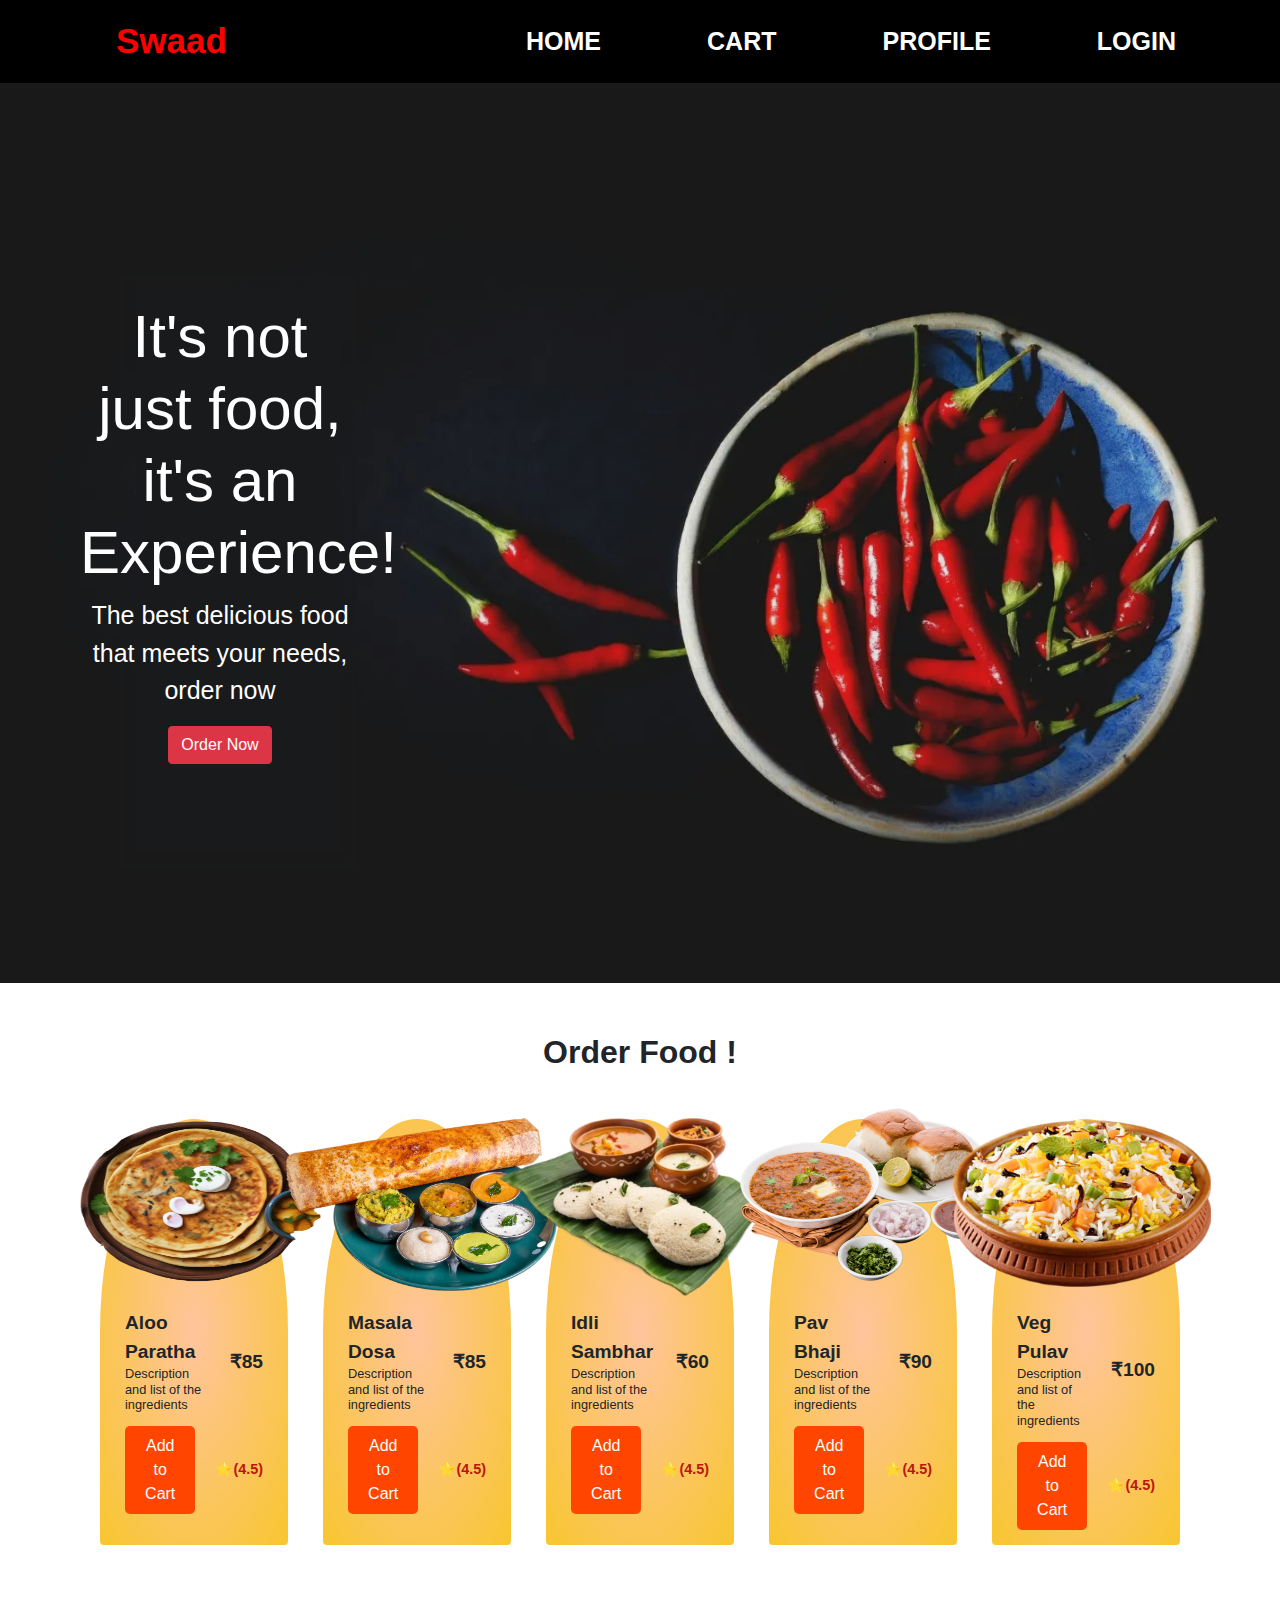
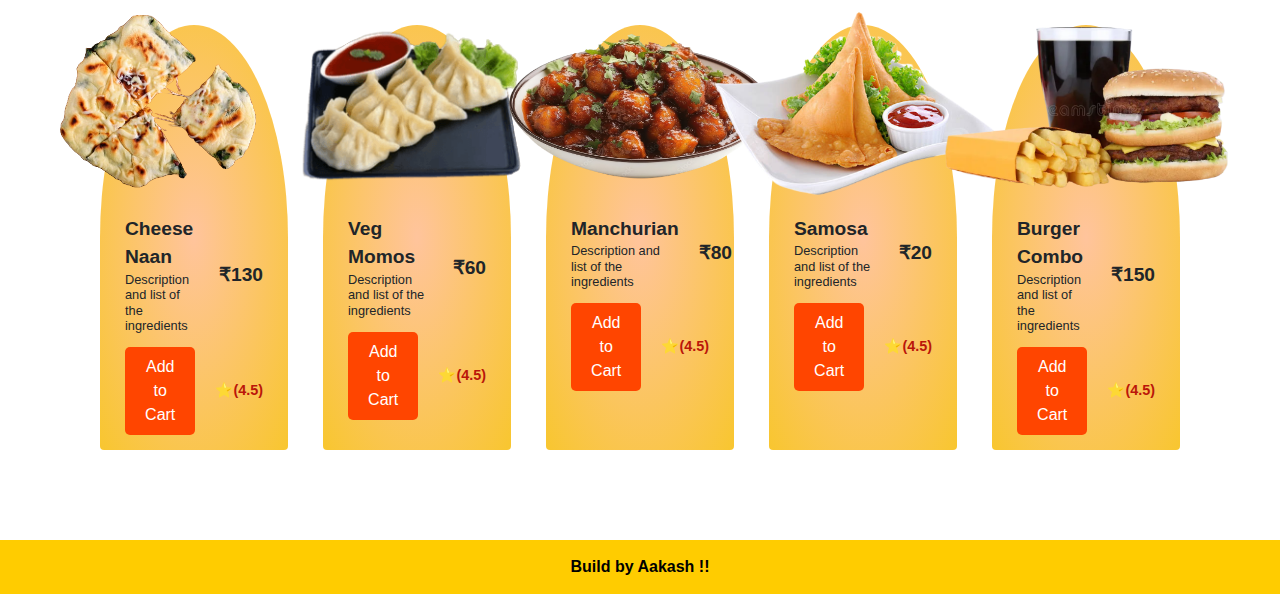
<file: index.html>
<!DOCTYPE html>
<html lang="en">

<head>
    <meta charset="UTF-8">
    <meta name="viewport" content="width=device-width, initial-scale=1.0">
    <title>Swaad</title>
    <!-- Bootstrap CSS -->
    <link href="https://stackpath.bootstrapcdn.com/bootstrap/4.5.2/css/bootstrap.min.css" rel="stylesheet">
    <link href="style.css" rel="stylesheet">
</head>

<body>

    <!-- Navbar -->
    <nav class="navbar navbar-expand-lg">
        <a class="navbar-brand" href="#">Swaad</a>
        <button class="navbar-toggler" type="button" data-toggle="collapse" data-target="#navbarNav"
            aria-controls="navbarNav" aria-expanded="false" aria-label="Toggle navigation">
            <span class="navbar-toggler-icon"></span>
        </button>
        <div class="collapse navbar-collapse justify-content-end" id="navbarNav">
            <ul class="navbar-nav nav-data">
                <li class="nav-item"><a class="nav-link" href="#">Home</a></li>
                <li class="nav-item"><a class="nav-link" href="#">Cart</a></li>
                <li class="nav-item"><a class="nav-link" href="#">Profile</a></li>
                <li class="nav-item"><a class="nav-link" href="login.html">Login</a></li>
            </ul>
        </div>
    </nav>

    <!-- Header Image and Text -->
    <div class="header-image">
        <div class="header-text">
            <h1 class="upper-text">It's not just food, <br>it's an Experience!</h1>
            <p class="desc-text">The best delicious food that meets your needs, order now</p>
            <a href="#" class="btn btn-danger">Order Now</a>
        </div>
    </div>

    <!-- Menu Section -->
    <div class="menu-section">
        <h2 class="text-center menu-heading">Order Food !</h2>
        <div class="grid-container">
            <div class="card">
                <div class="image-container">
                    <img src="images/aloo.png" alt="Aloo Paratha">
                </div>
                <div class="food-name-price">
                    <div>
                        <span class="food-name">Aloo Paratha</span><br>
                        <span class="food-desc">Description and list of the ingredients</span>
                    </div>
                    <div>
                        <span class="food-price">₹85</span>
                    </div>
                </div>
                <div class="food-btn-rating">
                    <button>Add to Cart</button>
                    <div>⭐<span>(4.5)</span></div>
                </div>
            </div>
            <div class="card">
                <div class="image-container">
                    <img src="images/dosa.png" alt="Masala Dosa">
                </div>
                <div class="food-name-price">
                    <div>
                        <span class="food-name">Masala Dosa</span><br>
                        <span class="food-desc">Description and list of the ingredients</span>
                    </div>
                    <div>
                        <span class="food-price">₹85</span>
                    </div>
                </div>
                <div class="food-btn-rating">
                    <button>Add to Cart</button>
                    <div>⭐<span>(4.5)</span></div>
                </div>
            </div>
            
            <div class="card">
                <div class="image-container">
                    <img src="images/idli.png" alt="Idli Sambhar">
                </div>
                <div class="food-name-price">
                    <div>
                        <span class="food-name">Idli Sambhar</span><br>
                        <span class="food-desc">Description and list of the ingredients</span>
                    </div>
                    <div>
                        <span class="food-price">₹60</span>
                    </div>
                </div>
                <div class="food-btn-rating">
                    <button>Add to Cart</button>
                    <div>⭐<span>(4.5)</span></div>
                </div>
            </div>
            <div class="card">
                <div class="image-container">
                    <img src="images/pavbhaji.png" alt="Pav Bhaji">
                </div>
                <div class="food-name-price">
                    <div>
                        <span class="food-name">Pav Bhaji</span><br>
                        <span class="food-desc">Description and list of the ingredients</span>
                    </div>
                    <div>
                        <span class="food-price">₹90</span>
                    </div>
                </div>
                <div class="food-btn-rating">
                    <button>Add to Cart</button>
                    <div>⭐<span>(4.5)</span></div>
                </div>
            </div>
            <div class="card">
                <div class="image-container">
                    <img src="images/rice.png" alt="Rice">
                </div>
                <div class="food-name-price">
                    <div>
                        <span class="food-name">Veg Pulav</span><br>
                        <span class="food-desc">Description and list of the ingredients</span>
                    </div>
                    <div>
                        <span class="food-price">₹100</span>
                    </div>
                </div>
                <div class="food-btn-rating">
                    <button>Add to Cart</button>
                    <div>⭐<span>(4.5)</span></div>
                </div>
            </div>
        </div>
        <div class="grid-container">
            <div class="card">
                <div class="image-container">
                    <img src="images/cheese_naan.png" alt="cheese naan">
                </div>
                <div class="food-name-price">
                    <div>
                        <span class="food-name">Cheese Naan</span><br>
                        <span class="food-desc">Description and list of the ingredients</span>
                    </div>
                    <div>
                        <span class="food-price">₹130</span>
                    </div>
                </div>
                <div class="food-btn-rating">
                    <button>Add to Cart</button>
                    <div>⭐<span>(4.5)</span></div>
                </div>
            </div>
            <div class="card">
                <div class="image-container">
                    <img src="images/momo.png" alt="Pizza">
                </div>
                <div class="food-name-price">
                    <div>
                        <span class="food-name">Veg Momos</span><br>
                        <span class="food-desc">Description and list of the ingredients</span>
                    </div>
                    <div>
                        <span class="food-price">₹60</span>
                    </div>
                </div>
                <div class="food-btn-rating">
                    <button>Add to Cart</button>
                    <div>⭐<span>(4.5)</span></div>
                </div>
            </div>
            <div class="card">
                <div class="image-container">
                    <img src="images/manchu.png" alt="manchurian">
                </div>
                <div class="food-name-price">
                    <div>
                        <span class="food-name">Manchurian</span><br>
                        <span class="food-desc">Description and list of the ingredients</span>
                    </div>
                    <div>
                        <span class="food-price">₹80</span>
                    </div>
                </div>
                <div class="food-btn-rating">
                    <button>Add to Cart</button>
                    <div>⭐<span>(4.5)</span></div>
                </div>
            </div>
            <div class="card">
                <div class="image-container">
                    <img src="images/samosa.png" alt="samosa">
                </div>
                <div class="food-name-price">
                    <div>
                        <span class="food-name">Samosa</span><br>
                        <span class="food-desc">Description and list of the ingredients</span>
                    </div>
                    <div>
                        <span class="food-price">₹20</span>
                    </div>
                </div>
                <div class="food-btn-rating">
                    <button>Add to Cart</button>
                    <div>⭐<span>(4.5)</span></div>
                </div>
            </div>
            <div class="card">
                <div class="image-container">
                    <img src="images/combo.png" alt="combo">
                </div>
                <div class="food-name-price">
                    <div>
                        <span class="food-name">Burger Combo</span><br>
                        <span class="food-desc">Description and list of the ingredients</span>
                    </div>
                    <div>
                        <span class="food-price">₹150</span>
                    </div>
                </div>
                <div class="food-btn-rating">
                    <button>Add to Cart</button>
                    <div>⭐<span>(4.5)</span></div>
                </div>
            </div>
        </div>
    </div>

    </div>

    <!-- Footer -->
    <div class="footer">
        <p>Build by Aakash !!</p>
    </div>

    <!-- Bootstrap JS and dependencies -->
    <script src="https://code.jquery.com/jquery-3.5.1.slim.min.js"></script>
    <script src="https://cdn.jsdelivr.net/npm/@popperjs/core@2.4.4/dist/umd/popper.min.js"></script>
    <script src="https://stackpath.bootstrapcdn.com/bootstrap/4.5.2/js/bootstrap.min.js"></script>
</body>

</html>
</file>
<file: style.css>
/* Custom styles */
.navbar{
    background-color: #000;
}

.navbar-brand {
    margin: 2px 100px;
    font-size: 35px;
    font-weight: 800;
    color: red;
}

.nav-data {
    display: flex;
    gap: 10px;
}

.nav-link {
    font-weight: 800;
    font-size: 25px;
    color: white;
    text-transform: uppercase;
    margin-right: 80px;
}

.header-image {
    position: relative;
    background-image: url('images/bg4.png');
    /* Replace with your image path */
    background-size: cover;
    background-position: center;
    height: 100vh;
    color: white;
    /* text-align: center; */
    display: flex;
    flex-direction: column;
    justify-content: center;
}

.header-image::before {
    content: "";
    position: absolute;
    top: 0;
    left: 0;
    width: 100%;
    height: 100%;
    background-color: rgba(0, 0, 0, 0.1);
    z-index: 1;
}

.header-text {
    position: relative;
    z-index: 2;
    padding: 20px;
    border-radius: 5px;
    margin: 0 900px 0 60px;
    text-align: center;
}

.upper-text {
    font-weight: 500;
    font-size: 60px;
}

.desc-text {
    font-size: 25px;
    font-weight: 300;
}



.footer {
    background-color: #ffcc00;
    text-align: center;
    padding: 15px;
    color: #000;
    font-weight: bold;
}

.footer p{
    margin: 0;
}

.menu-section {
    padding: 50px 100px;
    width: 100%;
}

.menu-heading{
    font-weight: 800;
}

.card {
    border: none;
}


.grid-container {
    display: grid;
    grid-template-columns: repeat(5, 1fr);
    gap: 35px;
    padding: 40px 0px;
}

.card {
    background: radial-gradient(#ffc49c, #f8c62f);
    border-top-left-radius: 50%;
    border-top-right-radius: 50%;
    padding: 15px;
    padding-top: 180px;
    text-align: center;
    position: relative;
}

.image-container {
    position: absolute;
    top: -20px;
    left: 50%;
    transform: translateX(-50%);
    height: auto;
    overflow: hidden;
}

.image-container img {
    height: 200px;
    width: 300px;
}

.food-name-price {
    display: flex;
    align-items: center;
    justify-content: space-between;
    padding: 10px;
    column-gap: 20px;
    text-align: left;
}

.food-name {
    font-size: 1.2em;
    font-weight: bold;
}

.food-desc {
    font-size: 0.8em;
    display: inline-block;
    line-height: 1.2;
}

.food-price {
    font-size: 1.2em;
    font-weight: bold;
}

.food-btn-rating {
    display: flex;
    align-items: center;
    justify-content: space-between;
    padding: 0px 10px;
    column-gap: 20px;
}

.food-btn-rating button {
    background-color: orangered;
    color: white;
    border: none;
    width: 100%;
    padding: 8px 15px;
    border-radius: 5px;
    cursor: pointer;
    font-size: 1em;
}

.food-btn-rating button:hover {
    opacity: 0.8;
}

.food-btn-rating div {
    display: flex;
    align-items: center;
    font-weight: bold;
    font-size: 0.9em;
    color: #ba160a;
}

/* Center and style the signup form */
.signup-section {
    max-width: 500px;
    margin: 100px auto;
    background-color: rgba(255, 255, 255, 0.9); /* Semi-transparent background */
    padding: 40px;
    box-shadow: 0 4px 8px rgba(0, 0, 0, 0.2);
    border-radius: 10px;
}

.signup-title {
    font-size: 30px;
    font-weight: bold;
    color: #ff9800;
    text-align: center;
    margin-bottom: 20px;
}

.signup-form .form-group {
    margin-bottom: 20px;
}

.signup-form label {
    font-weight: bold;
    color: #333;
}

.signup-form input[type="text"],
.signup-form input[type="email"],
.signup-form input[type="password"] {
    width: 100%;
    padding: 10px;
    border: 1px solid #ccc;
    border-radius: 5px;
    font-size: 16px;
}

.btn-submit {
    width: 100%;
    padding: 10px;
    font-size: 18px;
    font-weight: bold;
    color: #fff;
    background-color: #ff9800;
    border: none;
    border-radius: 5px;
    cursor: pointer;
}

.btn-submit:hover {
    background-color: #ffb74d;
}
</file>
